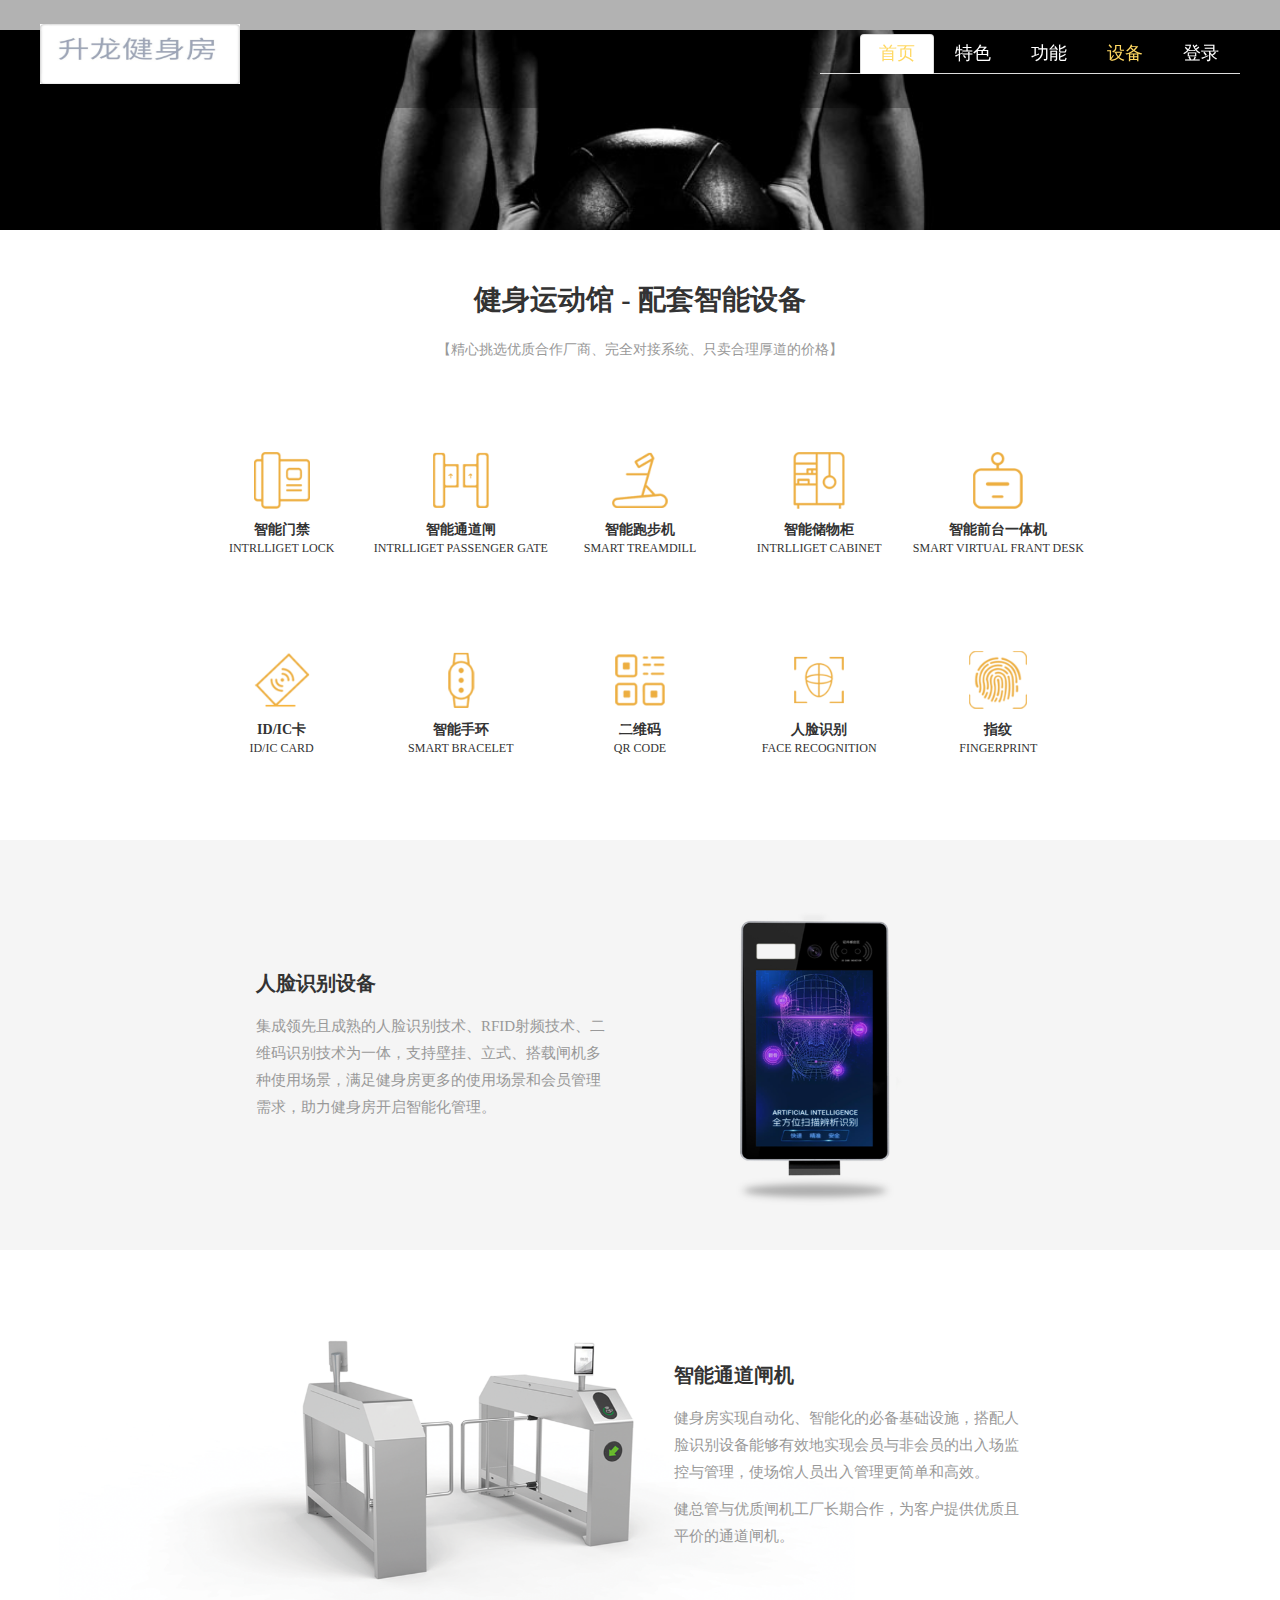
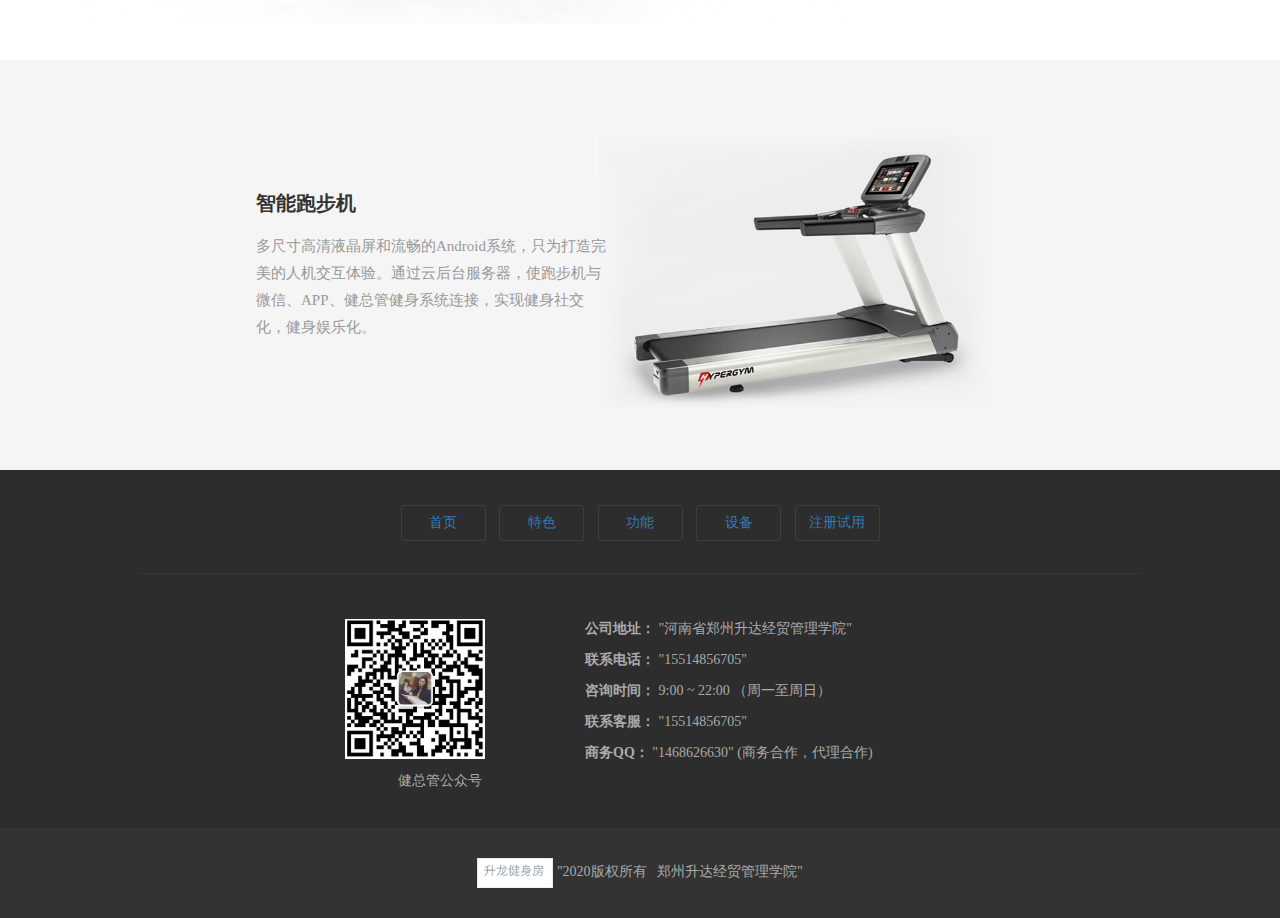
<file: 前端/devices.html>
<!DOCTYPE html>
<html>
<head><meta http-equiv="X-UA-Compatible" content="IE=Edge" />
<meta charset="utf-8">
<title>设备</title>
<link rel="stylesheet" type="text/css" href="index.css">
<link rel="stylesheet" href="bootstrap/css/bootstrap.min.css">
<script type="text/javascript" src="jquery.js"></script>
<script type="text/javascript" src="bootstrap/js/bootstrap.min.js"></script>
<body>
<div class="page-head feat-head">
    <script>
if (/Android|webOS|iPhone|iPod|BlackBerry/i.test(navigator.userAgent)) {
	var baseUrl = (location.protocol ? location.protocol + '//' : '') + location.host;
	window.location.href = baseUrl + "/m" + location.pathname ;
}
</script>
<div class="home-head-body" style="background-color:(0,0,0,0);">
    <div id="head">
        <table>
        <tr>
            <td width="400">
                <img src="img/tubiao01.jpg" style="height:60px; width: 200px;" alt="升龙健身房管理系统">
            </td>
            <td align="right">
                <ul class="nav nav-tabs">
                    <li class="active">
                        <a href="新健身房.html" class="menu-home on">首页</a>
                    </li>
                    <li>
                        <a href="features.html" class="menu-feat">特色</a>
                    </li>
                    <li>
                        <a href="functions.html" class="menu-func">功能</a>
                    </li>
                    <li>
                        <a href="devices.html" class="menu-devices">设备</a>
                    </li>
                    <li>
                        <a href="index.html" target="_black">登录</a>
                    </li>
                </ul>
            </td>
            </tr>
        </table>
    </div>
</div>
<div class="baner-10">
    <img src="img/b2.jpg" alt="">
</div>
<div class="device-title">
	<div class="title-head">
		<div class="tit">健身运动馆 - 配套智能设备</div>
		<div class="tips">【精心挑选优质合作厂商、完全对接系统、只卖合理厚道的价格】</div>
	</div>
	<div class="title-body">
		<div class="device-aspect">
			<div>
				<img src="img/1 (1).png">
				<div>智能门禁</div>
				<div>INTRLLIGET LOCK</div>
			</div>
		</div>
		<div class="device-aspect">
			<div>
				<img src="img/2 (1).png">
				<div>智能通道闸</div>
				<div>INTRLLIGET PASSENGER GATE</div>
			</div>
		</div>
		<div class="device-aspect">
			<div>
				<img src="img/3 (1).png">
				<div>智能跑步机</div>
				<div>SMART TREAMDILL</div>
			</div>
		</div>
		<div class="device-aspect">
			<div>
				<img src="img/4 (1).png">
				<div>智能储物柜</div>
				<div>INTRLLIGET CABINET</div>
			</div>
		</div>
		<div class="device-aspect">
			<div>
				<img src="img/5 (1).png">
				<div>智能前台一体机</div>
				<div>SMART VIRTUAL FRANT DESK</div>
			</div>
		</div>
		<div class="device-aspect">
			<div>
				<img src="img/6 (1).png">
				<div>ID/IC卡</div>
				<div>ID/IC CARD</div>
			</div>
		</div>
		<div class="device-aspect">
			<div>
				<img src="img/7 (1).png">
				<div>智能手环</div>
				<div>SMART BRACELET</div>
			</div>
		</div>
		<div class="device-aspect">
			<div>
				<img src="img/8 (1).png">
				<div>二维码</div>
				<div>QR CODE</div>
			</div>
		</div>
		<div class="device-aspect">
			<div>
				<img src="img/9 (1).png">
				<div>人脸识别</div>
				<div>FACE RECOGNITION</div>
			</div>
		</div>
		<div class="device-aspect">
			<div>
				<img src="img/10 (1).png">
				<div>指纹</div>
				<div>FINGERPRINT</div>
			</div>
		</div>
	</div>
</div>
<div class="device-devices">
	<div class="device-single">
		<div>
			<img src="img/device1.png" >
			<div class="tips">
				<div class="tit">人脸识别设备</div>
				<div class="content">集成领先且成熟的人脸识别技术、RFID射频技术、二维码识别技术为一体，支持壁挂、立式、搭载闸机多种使用场景，满足健身房更多的使用场景和会员管理需求，助力健身房开启智能化管理。</div>
			</div>
		</div>
	</div>
	<div class="device-single">
		<div>
			<img src="img/device2.png" >
			<div class="tips">
				<div class="tit">智能通道闸机</div>
				<div class="content">健身房实现自动化、智能化的必备基础设施，搭配人脸识别设备能够有效地实现会员与非会员的出入场监控与管理，使场馆人员出入管理更简单和高效。 <p></p>健总管与优质闸机工厂长期合作，为客户提供优质且平价的通道闸机。</div>
			</div>
		</div>
	</div>
	<div class="device-single">
		<div>
			<img src="img/device3_4.png" >
			
			<div class="tips">
				<div class="tit">智能跑步机</div>
				<div class="content">多尺寸高清液晶屏和流畅的Android系统，只为打造完美的人机交互体验。通过云后台服务器，使跑步机与微信、APP、健总管健身系统连接，实现健身社交化，健身娱乐化。</div>
			</div>
		</div>
	</div>
</div>
<div id="side">
    <ul>
        <li class="tel"><img src="img/tel.png"/>
            <div class="tel-cont">
                <img src="img/tel-more.png"/>
            </div>
        </li>
        <li onclick="window.scrollTo(0,0)" title="返回顶端"><img src="img/top.png"/></li>
    </ul>
</div>
<div id="foot">
    <div class="main">
        <div class="menus">
            <a href="新健身房.html" class="menu-home">首页</a>
            <a href="features.html" class="menu-feat">特色</a>
            <a href="functions.html" class="menu-func">功能</a>
            <a href="devices.html" class="menu-devices">设备</a>
            <a href="/redirect.html?v=1&to=reg" target="_blank">注册试用</a>
        </div>
        <div class="contact">
            <table>
                <tr>
					<th>
                        <div class="cs-contact">
                            <div id="yourCs" >
								<img src="img/ma.jpg" alt="二维码"/>
							</div>
                            <div class="cs-tit">健总管公众号</div>
                        </div>
                    </th>
                    <td>
                        <ul>
							<li>
								<label>公司地址：</label>
								"河南省郑州升达经贸管理学院"
							</li>
							<li>
								<label>联系电话：</label>
								"15514856705"
							</li>
							<li>
								<label>咨询时间：</label>
								9:00 ~ 22:00 
								<span class="gray">（周一至周日）</span>
							</li>
							<li>
								<label>联系客服：</label>
								"15514856705"
							</li>
							<li>
								<label>商务QQ：</label>
								"1468626630"
								<span class="gray">(商务合作，代理合作)</span>
							</li>
                        </ul>
                    </td>
                </tr>
            </table>
        </div>
    </div>
</div>
<div class="copyright">
	<img src="img/tubiao01.jpg" class="logo">
	"2020版权所有 &nbsp; 郑州升达经贸管理学院"
</div>

<script>
$(function() {   
    $('#side').hide();
    var winHeight = $(document).scrollTop();
    $(window).scroll(function() {
        var scrollY = $(document).scrollTop();
        if (scrollY < 400) {
            $('#side').hide();
        }  else {
            $('#side').show();
        }
    });
});


//setSalesCantact();
</script></body>
<script>
    $('.menu-devices').addClass('on');

	//黄色设备标签聚焦晃动
	$('.device-aspect>div').mouseenter(function(){
		$(this).css('top','-10px');
	})
	$('.device-aspect>div').mouseleave(function(){
		$(this).css('top','0px');
	})
	//跑步机轮播
	var index = 0;
	setInterval(function(){
		if(++index>=3) index = 0;
		$('.wheelImgs img').css('opacity','0');
		$('.wheelImgs img:eq('+index+')').css('opacity','1');
	},3000)
</script>

</html>
</file>
<file: 前端/index.css>
element.style{
    background-color:rgba(0,0,0,0.3);
}
.home-head-body {
    position: fixed;
    background-color:rgba(0,0,0,0.3);
    width: 100%;
    top: 0;
    z-index: 99;
    -webkit-transition: all 1s ease 0s;
}
* {
    font-family: 'Microsoft YaHei',serif;
    font-weight: 400;
    font-size: 14px;
    color: #333;
}
#head {
    width: 1200px;
    margin: 0 auto;
    margin-top: 0px;
    margin-right: auto;
    margin-bottom: 0px;
    margin-left: auto;
    padding: 20px 0;
    padding-top: 20px;
    padding-right: 0px;
    padding-bottom: 20px;
    padding-left: 0px;
}
#head table {
    width: 100%;
}
#head tr{
	display: table-row;
    vertical-align: inherit;
    border-color: inherit;	
	}
#head td {
    display: table-cell;
    vertical-align: inherit;
}
#head ul {
    padding: 0;
    margin: 0;
	display: block;
    list-style-type: disc;
    -webkit-margin-before: 1em;
    -webkit-margin-after: 1em;
    -webkit-margin-start: 0px;
    -webkit-margin-end: 0px;
    -webkit-padding-start: 40px;
}
/* 导航栏鼠标经过为黄色 */
#head a.on, #head a:hover {
    color: #ffd862;
}
#head a {
    font-size: 18px;
    padding: 6px 18px;
    font-weight: 400;
    color: #fff;
}
#head .reg {
    background: #635834;
    opacity: 1;
    padding: 5px 12px;
    border-radius: 4px;
    margin-left: 5px;
}
.home-funcs {
    text-align: center;
}
.home-funcs table {
    text-align: center;
    margin: 0 auto;
    margin-top: 0px;
    margin-right: auto;
    margin-bottom: 0px;
    margin-left: auto;
}
.home-head {
    background-color: transparent;
    background-size: cover;
    padding: 0;
    min-height: 500px;
    position: relative;
    overflow: hidden;
}

 .carousel-inner img{
    height: 400px;
    width: 100%; 

} 
table {
    display: table;
    border-collapse: separate;
    border-spacing: 2px;
    border-color: grey;
}/*所有的table*/
div {
    display: block;
}/*所有的div*/
.func-tit {
    padding: 90px 0;
    line-height: 1;
    text-align: center;
    font-size: 26px;
}/*各标题格式*/
.func-tit .main {
    color: #ffa501;
    font-size: 26px;
}
.home-shops table {
    width: 100%;
    text-align: center;
}
.home-shops tr{
    display: table-row;
    vertical-align: inherit;
    border-color: inherit;
}
.home-shops td {
    text-align: center;
    background: #fcfcfc;
    font-size: 15px;
    padding: 25px 0;
    width: 25%;
}
.home-shops td img {
    display: block;
    margin: 0 auto 15px auto;
    text-align: center;
    height: 60px;
}
.home-funcs td img{
    display: block;
    margin: 0 auto 15px auto;
    text-align: center;
    height: 70px; 
}
.home-funcs td {
    vertical-align: middle;
    width: 210px;
    height: 150px;
    font-size: 18px;
    text-align: center;
    font-family: initial;
  }

.center img{ 
    width: 80%;
    height: 700px;
    padding:0 0 0 150px;
} 

.home-banner-1 img{
    width:100%;
    height: 200px;
    background-size: cover;
    margin-top:60px;
    max-height: 300px;
    min-height: 200px;
}
.home-banner-2 img{
    width:100%;
    height: 200px;
    background-size: cover;
    max-height: 300px;
    min-height: 200px;
}
.baner-10 img{
    width:100%;
    height: 200px;
    background-size: cover;
    max-height: 300px;
    min-height: 200px;
}
.home-funcs table {
    text-align: center;
}	
tr {
    display: table-row;
    vertical-align: inherit;
    border-color: inherit;
}
tbody {
    display: table-row-group;
    vertical-align: middle;
    border-color: inherit;
}
td {
    width: 400px;
}
th {
    text-align: -internal-center;
}
td, th {
    display: table-cell;
    vertical-align: inherit;
}
label {
    cursor: default;
}
#head ul {
    float: right;
}
ul {
    padding: 0;
    margin: 0;
}
ul, menu, dir {
    display: block;
    list-style-type: disc;
    -webkit-margin-before: 1em;
    -webkit-margin-after: 1em;
    -webkit-margin-start: 0px;
    -webkit-margin-end: 0px;
    -webkit-padding-start: 40px;
}
img {
    height: 30px;
}

element.style {
    margin-top: -20px;
}
.bc-btn {
    font-size: 18px;
    border: 1px solid #333;
    text-align: center;
    margin: 90px auto;
    height: 56px;
    line-height: 56px;
    border-radius: 28px;
    width: 200px;
    display: block;
    color: #444;
}
a {
    text-decoration: none;
}
.bc-btn img {
    padding-left: 14px;
    position: relative;
    top: 0px;
    height: 16px;
}
element.style {
    display: block;
}
ul {
    padding: 0;
    margin: 0;
}
ul, menu, dir {
    display: block;
    list-style-type: disc;
    -webkit-margin-before: 1em;
    -webkit-margin-after: 1em;
    -webkit-margin-start: 0px;
    -webkit-margin-end: 0px;
    -webkit-padding-start: 40px;
}
ul li {
    list-style: none;
}
li {
    display: list-item;
    text-align: -webkit-match-parent;
}

#side {
    position: fixed;
    right: 10px;
    bottom: 150px;
}
#side li {
    padding: 5px 0;
}
#side img {
    cursor: pointer;
    opacity: 0.8;
    z-index: 10;
    width: 80px;
    height: 80px;
}
#side img:hover {
    opacity: 1;
  }
/* 联系方式弹出样式 */
#side .tel .tel-cont {
    display: none;
    position: absolute;
    /* width: 410px; */
    margin-left: -325px;
    margin-top: -75px;
    opacity: 1;
}
#side .tel .tel-cont img{
    width: 410px;
}
/* 鼠标点击时出现本来设为none */
#side .tel:hover .tel-cont {
    display: block;
  }

/* 下方栏总和样式 */
#foot .main {
    background: #2D2D2D;
    padding: 35px 0;
}
#foot .main .menus {
    text-align: center;
    padding-bottom: 32px;
    line-height: 1;
    border-bottom: 1px solid #383838;
    width: 1000px;
    margin: 0 auto 30px auto;
}
#foot .main .menus a {
    font-size: 14px;
    border: 1px solid #404040;
    margin: 0 5px;
    border-radius: 3px;
    display: inline-block;
    width: 85px;
    text-align: center;
    padding: 10px 0;
}
a {
    text-decoration: none;
    color: #35A6F0;
}
#foot .main table {
    width: 610px;
    margin: 0 auto;
}
#foot .main .contact {
    color: #ddd;
    padding: 5px 0;
}
#foot .main .contact li {
    line-height: 1;
}

a:-webkit-any-link {
    cursor: pointer;
}
table {
    display: table;
    border-collapse: separate;
    border-spacing: 2px;
    border-color: grey;
}

/* 二维码行样式 */
.cs-tit{
    line-height: 1; 
    color: #aaa;
    font-size: 14px;
    text-align: center;
    margin-top: 5px;

}
.contact img{
    width: 150px;
    height: 150px;
    padding: 5px;
    margin: 5px;
}
.contact li,.contact label,.contact span{
    padding: 3px 0;
    line-height: 1;
    color: #aaa;
    font-size: 14px;
}

/* 最后一行样式 */
.copyright {
    background: #333;
    padding: 30px 0;
    line-height: 1;
    text-align: center;
    color: #aaa;
    font-size: 14px;
}
.copyright a {
    color: #aaa;
    font-size: 14px;
}

.feat-cases {
    text-align: center;
    padding: 0 0 80px 0;
}
.feat-cases table {
    text-align: center;
    margin: 0 auto;
}
.feat-cases #custImg {
    height: 360px;
}

.feat-cases th, .feat-cases td {
    vertical-align: middle;
}
.feat-cases ul {
    margin-right: 100px;
}
.feat-cases li {
    padding: 13px 0 13px 30px;
    text-align: left;
    font-size: 16px;
    border-bottom: 1px solid #eee;
}
.feat-cases td {
    width: 600px;
}
.feat-cases th {
    width: 280px;
    font-weight: normal;
}

.feat-list table {
    text-align: center;
    margin: 0 auto;
}
.feat-list td {
    background: #fff;
    padding: 0;
    width: 260px;
    margin: 0 16px;
}
.feat-list .icon {
    margin: 35px auto 15px auto;
}
.feat-list td .tit {
    font-size: 18px;
    border-bottom: 1px solid #E5E5E5;
    padding-bottom: 20px;
}
.icon-ework {
    background-position: -243px -10px;
    width: 45px;
    height: 38px;
}
.icon {
    background-image: url(img/p1.png);
    background-repeat: no-repeat;
    width: 80px;
    height: 80px;
}
.feat-list {
    padding: 0 0 80px 0;
    background: #f7f7f7;
    text-align: center;
}
.feat-list td .cont li::before {
    content: "✔";
    color: rgb(255, 216, 98);
    padding-right: 12px;
    height: 15px;
}
.feat-list td .cont li {
    padding: 10px 14px;
    text-align: left;
    color: #777;
    font-size: 14px;
}
.feat-list .btline {
    display: block;
    width: 100%;
    height: 4px;
    margin: 5px 0 -3px 0;
}
.feat-list td .cont {
    margin: 15px 0;
}
.func-tit-bg .tit {
    text-align: center;
    font-size: 28px;
    font-weight: bold;
    padding: 50px 0 0px 0;
}
.func-tit-bg .tips {
    text-align: center;
    font-size: 14px;
    color: #666;
    padding-top: 10px;
}
.funclist-m {
    width: 100%;
    margin: 0 auto;
}
funclist-m td, .funclist-m th {
    vertical-align: middle;
}
.funclist-m th {
    width: 50%;
    padding: 80px 0;
}
.funclist-m tr:nth-child(odd) td {
    text-align: left;
}
.funclist-m td {
    font-size: 16px;
    line-height: 1.8;
}
.funclist .tit {
    font-size: 27px;
}
.funclist .menus {
    height: 22px;
    line-height: 22px;
    margin-top: 50px;
    text-align: center;
}
.funclist .menus a {
    float: left;
    font-size: 16px;
    padding: 0 18px;
    border-right: 1px solid #ddd;
}
.funclist .menus a.on {
    color: #444;
    font-weight: bold;
}
.funclist .menus a:first-child {
    padding-left: 0;
}
.funclist .menus a:last-child {
    border-right: 0;
}
.funclist-m .desc {
    width: 500px;
    margin-top: 25px;
    height: 200px;
}
.funclist-m .desc li {
    font-size: 15px;
    color: #777;
    line-height: 2;
    /* display: none; */
}
.funclist-pc {
    padding: 80px 0 60px 0;
    background: #f5f5f5;
    text-align: center;
}
.funclist .tit {
    font-size: 27px;
}
.funclist-pc .tit span {
    font-size: 26px;
    padding-left: 5px;
}
.funclist-pc .img-nav {
    text-align: center;
    margin: 40px auto 30px auto;
}
.funclist-pc .img-nav .navicon {
    width: 80px;
    height: 80px;
    line-height: 80px;
    border-radius: 50%;
    display: block;
    padding: 0;
    cursor: pointer;
}
.funclist-pc .img-nav .navicon img {
    text-align: center;
    vertical-align: middle;
    padding: 0;
    position: relative;
    top: -2px;
}
.funclist-pc .ctr {
    padding: 0 35px;
}
.funclist-pc .img-nav img {
    cursor: pointer;
}
.funclist-pc .modules {
    text-align: center;
    font-size: 16px;
    color: #888;
}
.funclist-pc .modules ul {
    display: inline;
}
.funclist-pc .modules li {
    display: inline;
    padding: 0 10px;
    border-right: 1px solid #ddd;
    font-size: 16px;
    color: #888;
}
.func-tit {
    padding: 90px 0;
    line-height: 1;
    text-align: center;
    font-size: 26px;
}
.main {
    color: #ffa501;
    font-size: 26px;
}
.func-list-detail {
    width: 1100px;
    margin: 0 auto;
}
.func-list-detail .col-item {
    float: left;
    margin-right: 40px;
    width: calc((100% - 150px) / 4);
}
.func-list-detail li {
    padding: 20px;
    margin-bottom: 40px;
    text-align: left;
    border-radius: 5px;
    box-shadow: 2px 2px 16px #d3d3d3, -2px -2px 16px #d3d3d3;
    background: #fff;
}
.func-detail-tit {
    margin-bottom: 20px;
    font-size: 20px;
    text-align: center;
    font-weight: bold;
}
.func-details > div {
    margin-bottom: 15px;
    break-inside: avoid;
    overflow: hidden;
    color: #000;
    font-size: 15px;
}
.detail-tit-market {
    color: #8fc31f;
}
/* 特色 */
.about-head {
    background: url(img/banner-3.png);
    background-size: cover;
}
.page-head {
    padding: 0;
    min-height: 200px;
    padding-top: 30px;
}
.device-title {
    width: 70%;
    margin: auto;
    text-align: center;
}
.device-title .tit {
    font-size: 28px;
    font-weight: bold;
    padding: 50px 0 20px 0;
}
.device-title .tips {
    padding-bottom: 80px;
    color: #999999;
}
.device-title .title-body {
    margin: auto;
    font-size: 0px;
}
.device-title .device-aspect {
    display: inline-block;
    width: 20%;
    height: 140px;
    text-align: center;
    font-size: 12px;
    margin: 0 0 60px 0;
    padding-bottom: 0;
    box-sizing: border-box;
    position: relative;
}
.device-title .device-aspect > div {
    width: 100%;
    height: 100%;
    position: absolute;
}
.device-aspect img {
    width: 80px;
    height: 80px;
}
.device-title .device-aspect > div > div:first-of-type {
    font-weight: bold;
}
.device-title .device-aspect > div > div:last-of-type {
    font-size: 12px;
}
.device-single:nth-of-type(odd) {
    background-color: #F5F5F5;
}
.device-single > div {
    width: 100%;
    margin: auto;
    position: relative;
    padding: 30px 0;
}
.device-single img {
    width: 100%;
    height: 350px;
}
.device-single .tips {
    position: absolute;
    width: 350px;
    top: 50%;
    transform: translate(0, -50%);
}
.device-single:nth-of-type(odd) .tips {
    left: 20%;
}
.device-single .tips .tit {
    font-size: 20px;
    font-weight: bold;
    margin-bottom: 15px;
}
.device-single .tips .content {
    color: #999999;
    line-height: 1.8;
    font-size: 15px;
}
.device-single:nth-of-type(even) .tips {
    right: 20%;
}
.device-single:last-of-type img:first-of-type {
    opacity: 1;
}
</file>
